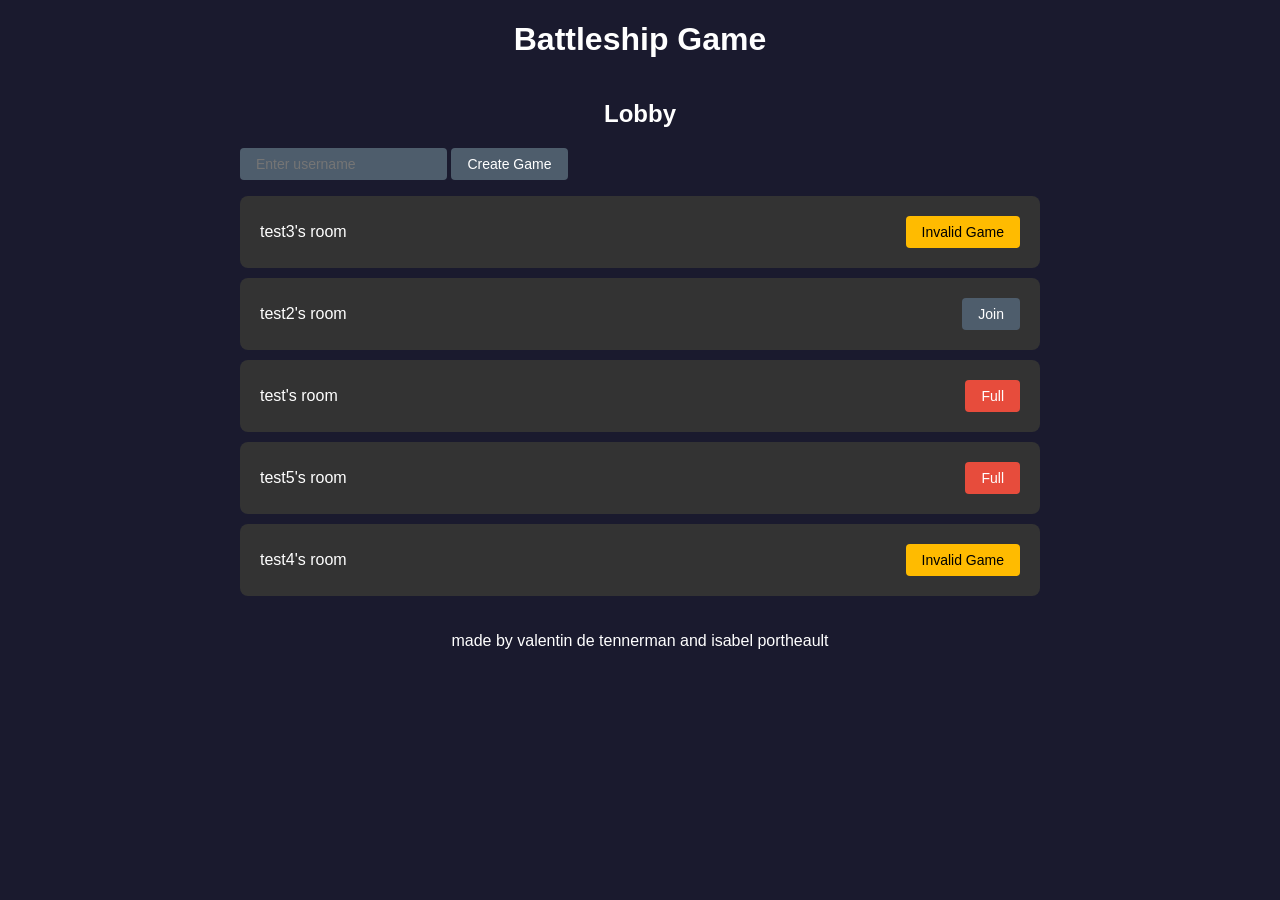
<file: battleship-frontend/lobby/index.html>
<!DOCTYPE html>
<html lang="en">
<head>
    <meta charset="UTF-8">
    <meta name="viewport" content="width=device-width, initial-scale=1.0">
    <title>Battleship Game</title>
    <link rel="stylesheet" href="../style.css">
</head>
<body>
    <h1>Battleship Game</h1>
    <div id="game-container">
        <div id="lobby-container">
            <h2>Lobby</h2>
            <input type="text" id="gamename" placeholder="Enter username">
            <button id="creategame-btn" onclick="startGame()">Create Game</button>
            <ul id="lobby-list"></ul>
            <!-- this is where the list of games will go -->
        </div>
    </div>
    <script src="lobby.js"></script>
</html>
<footer>made by valentin de tennerman and isabel portheault</footer>
<!-- i dont even know if that's how you spell valentin's surname.... -->
</file>
<file: battleship-frontend/style.css>
/* we gonna use this blue colour scheme i like it a lot */ 

body {
    background-color: #1a1a2e;
    color: white;
    font-family: 'Arial', sans-serif;
}

h1 {
    text-align: center;
}

h2 {
    text-align: center;
}

footer {
    text-align: center;
    margin-top: 20px;
    color: white;
}

/* game styling */

.board {
    text-align: center;
}

#game-container {
    display: flex;
    justify-content: center;
    gap: 50px;
    margin-top: 20px;
}

#rotate-btn, #ship-select {
    display: none;
    margin: 20px auto;
    background-color: #4e5d6c;
    border: none;
    padding: 12px 24px;
    color: white;
    border-radius: 4px;
    font-size: 16px;
    width: 10%;
}

.grid {
    display: grid;
    grid-template-columns: repeat(10, 40px);
    grid-template-rows: repeat(10, 40px);
    gap: 2px; 
    background-color: #333; 
    padding: 2px;
}

.cell {
    width: 40px;
    height: 40px;
    background-color: #4e5d6c; 
    border: 1px solid #1a1a2e;
    cursor: pointer;
    box-sizing: border-box; 
    border-radius: 4px;
}

.cell:hover {
    background-color: #00adb5;
}

/* lobby styling */

#lobby-list {
    list-style-type: none;
    padding: 0;
    width: 100%;
    display: flex;
    flex-direction: column;
    gap: 10px;
}

.game { /* per game's list item */
    display: flex;
    justify-content: space-between;
    align-items: center;
    width: 100%;
    box-sizing: border-box;
    padding: 20px;
    background-color: #333;
    border: 2px;
    border-radius: 8px;
}

#lobby-container {
    width: 100%;
    max-width: 800px;
    margin: 0 auto;
}

.join-btn, .full-status, .ivalid, #gamename, #creategame-btn {
    background-color: #4e5d6c;
    border: none;
    padding: 8px 16px;
    color: white;
    border-radius: 4px;
    font-size: 14px;
}

.join-btn:hover {
    background-color: #00adb5;
    cursor: pointer;
}

.full-status {
    background-color: #e74c3c;
}

.ivalid { /* i lowk mispelled ts but it's funny */
    background-color: #ffbb00;
    color: black;
}
</file>
